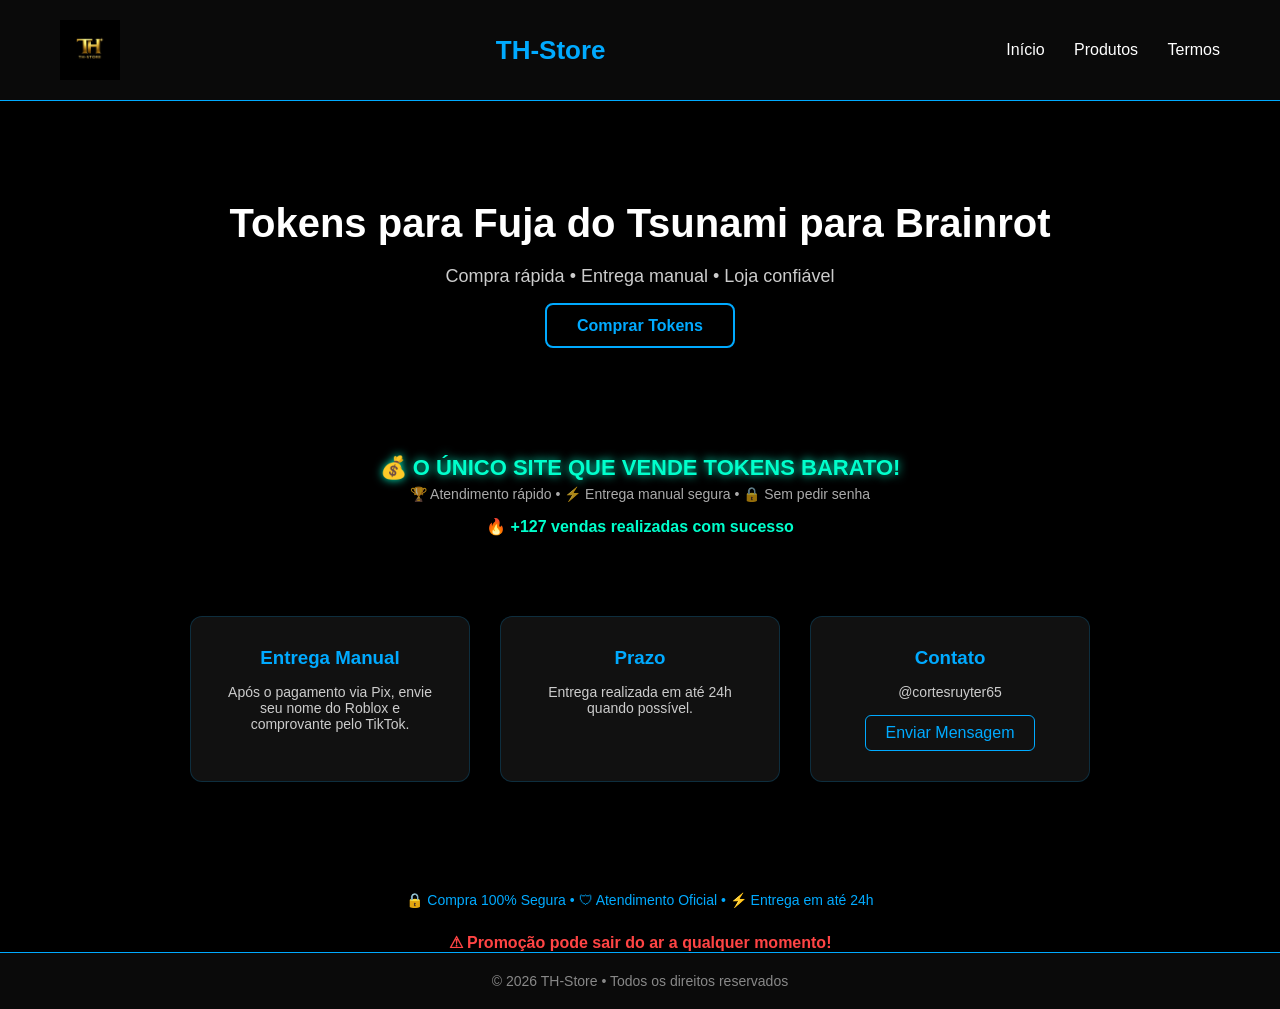
<file: index.html>
<!DOCTYPE html>
<html lang="pt-BR">
<head>
    <meta charset="UTF-8">
    <title>TH-Store | Tokens Fuja do Tsunami</title>
    <link rel="icon" type="image/png" href="favicon.png">
    <link rel="stylesheet" href="style.css">

    <style>
        .headline {
            font-size: 22px;
            font-weight: bold;
            color: #00ffcc;
            text-align: center;
            margin-top: 20px;
            text-shadow: 0 0 10px #00ffcc;
        }

        .subheadline {
            text-align: center;
            margin-top: 5px;
            font-size: 14px;
            color: #ffffffaa;
        }

        .contador {
            text-align: center;
            margin-top: 15px;
            font-weight: bold;
            color: #00ffcc;
        }

        .selos {
            text-align: center;
            margin-top: 30px;
            font-size: 14px;
            color: #00aaff;
        }

        .urgencia {
            text-align: center;
            margin-top: 25px;
            color: #ff4444;
            font-weight: bold;
        }
    </style>
</head>
<body>

<header>
    <img src="logo.png" alt="TH-Store Logo" class="logo">
    <h1>TH-Store</h1>
    <nav>
        <a href="index.html">Início</a>
        <a href="produtos.html">Produtos</a>
        <a href="termos.html">Termos</a>
    </nav>
</header>

<section class="hero">
    <h2>Tokens para Fuja do Tsunami para Brainrot</h2>
    <p>Compra rápida • Entrega manual • Loja confiável</p>
    <a href="produtos.html" class="btn">Comprar Tokens</a>
</section>

<div class="headline">
    💰 O ÚNICO SITE QUE VENDE TOKENS BARATO!
</div>

<div class="subheadline">
    🏆 Atendimento rápido • ⚡ Entrega manual segura • 🔒 Sem pedir senha
</div>

<div class="contador">
    🔥 +127 vendas realizadas com sucesso
</div>

<section class="info">
    <div class="card">
        <h3>Entrega Manual</h3>
        <p>Após o pagamento via Pix, envie seu nome do Roblox e comprovante pelo TikTok.</p>
    </div>

    <div class="card">
        <h3>Prazo</h3>
        <p>Entrega realizada em até 24h quando possível.</p>
    </div>

    <div class="card">
        <h3>Contato</h3>
        <p>@cortesruyter65</p>
        <a href="https://www.tiktok.com/@cortesruyter65" target="_blank" class="btn-small">
            Enviar Mensagem
        </a>
    </div>
</section>

<div class="selos">
    🔒 Compra 100% Segura • 🛡 Atendimento Oficial • ⚡ Entrega em até 24h
</div>

<div class="urgencia">
    ⚠ Promoção pode sair do ar a qualquer momento!
</div>

<footer>
    <p>© 2026 TH-Store • Todos os direitos reservados</p>
</footer>

</body>
</html>
</file>
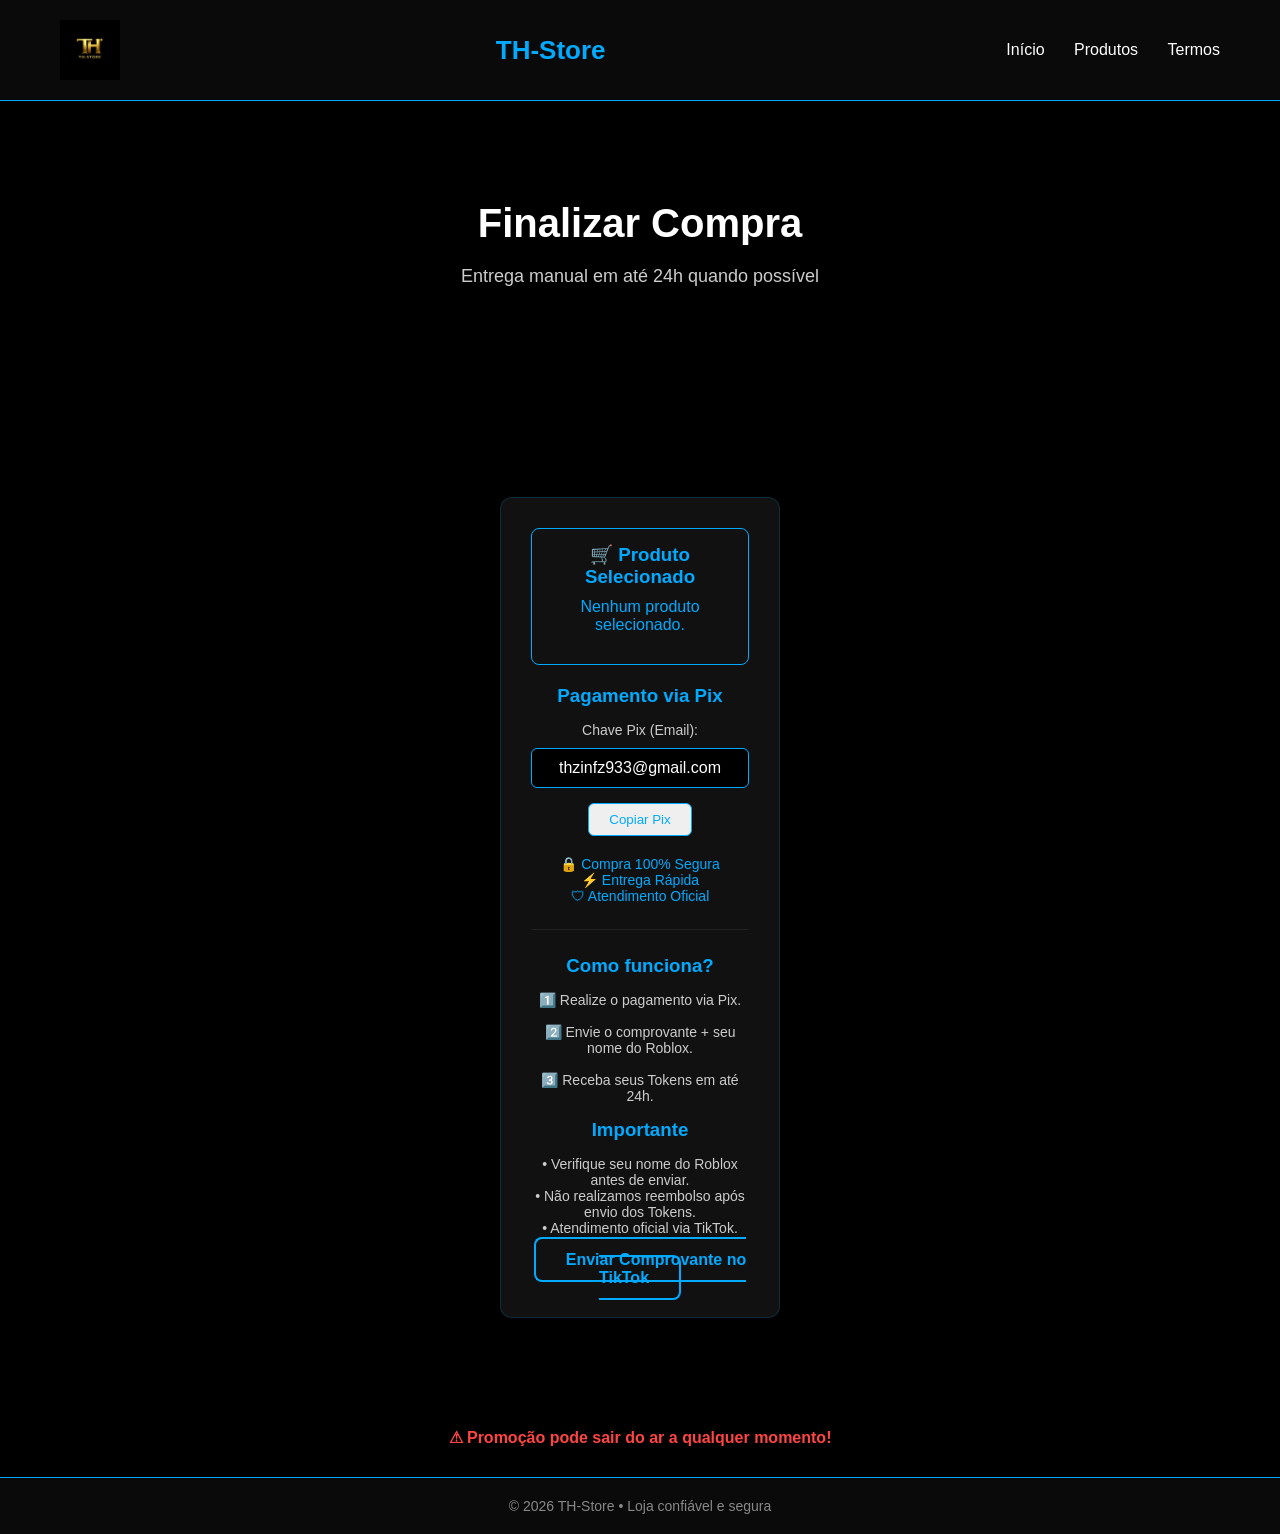
<file: checkout.html>
<!DOCTYPE html>
<html lang="pt-BR">
<head>
    <meta charset="UTF-8">
    <title>Finalizar Compra | TH-Store</title>
    <link rel="icon" type="image/png" href="favicon.png">
    <link rel="stylesheet" href="style.css">
</head>
<body>

<header>
    <img src="logo.png" alt="TH-Store Logo" class="logo">
    <h1>TH-Store</h1>
    <nav>
        <a href="index.html">Início</a>
        <a href="produtos.html">Produtos</a>
        <a href="termos.html">Termos</a>
    </nav>
</header>

<section class="hero">
    <h2>Finalizar Compra</h2>
    <p>Entrega manual em até 24h quando possível</p>
</section>

<section class="info">
    <div class="card" style="max-width:600px;">

        <!-- PRODUTO SELECIONADO -->
        <div style="background:#111; padding:15px; border:1px solid #00aaff; border-radius:8px; margin-bottom:20px;">
            <h3 style="margin-bottom:10px;">🛒 Produto Selecionado</h3>
            <p id="produtoEscolhido" style="font-size:16px; color:#00aaff;">
                Nenhum produto selecionado.
            </p>
        </div>

        <!-- PIX -->
        <h3>Pagamento via Pix</h3>

        <p style="margin-bottom:10px;">
            Chave Pix (Email):
        </p>

        <div style="background:#000; padding:10px; border:1px solid #00aaff; border-radius:6px; margin-bottom:15px;">
            <span id="pixKey">thzinfz933@gmail.com</span>
        </div>

        <button onclick="copiarPix()" class="btn-small">
            Copiar Pix
        </button>

        <p id="copiadoMsg" style="margin-top:10px; color:#00aaff;"></p>

        <!-- SELOS -->
        <div style="margin-top:20px; font-size:14px; color:#00aaff;">
            🔒 Compra 100% Segura <br>
            ⚡ Entrega Rápida <br>
            🛡 Atendimento Oficial
        </div>

        <hr style="margin:25px 0; border:0; border-top:1px solid #222;">

        <!-- COMO FUNCIONA -->
        <h3>Como funciona?</h3>
        <p style="margin-bottom:15px;">
            1️⃣ Realize o pagamento via Pix.<br><br>
            2️⃣ Envie o comprovante + seu nome do Roblox.<br><br>
            3️⃣ Receba seus Tokens em até 24h.
        </p>

        <h3>Importante</h3>
        <p style="margin-bottom:15px;">
            • Verifique seu nome do Roblox antes de enviar.<br>
            • Não realizamos reembolso após envio dos Tokens.<br>
            • Atendimento oficial via TikTok.
        </p>

        <!-- BOTÃO TIKTOK -->
        <a href="https://www.tiktok.com/@cortesruyter65" target="_blank" class="btn">
            Enviar Comprovante no TikTok
        </a>

    </div>
</section>

<!-- ESCASSEZ -->
<div style="text-align:center; margin:30px 0; color:#ff4444; font-weight:bold;">
    ⚠ Promoção pode sair do ar a qualquer momento!
</div>

<footer>
    <p>© 2026 TH-Store • Loja confiável e segura</p>
</footer>

<script>
function copiarPix() {
    var chave = document.getElementById("pixKey").innerText;
    navigator.clipboard.writeText(chave);
    document.getElementById("copiadoMsg").innerText = "✅ Pix copiado com sucesso!";
}

function carregarProduto() {
    const params = new URLSearchParams(window.location.search);
    const produto = params.get("produto");
    const preco = params.get("preco");

    if (produto && preco) {
        document.getElementById("produtoEscolhido").innerHTML =
            "Produto: <b>" + produto + "</b><br>Valor: <b>" + preco + "</b>";
    }
}

carregarProduto();
</script>

</body>
</html>
</file>
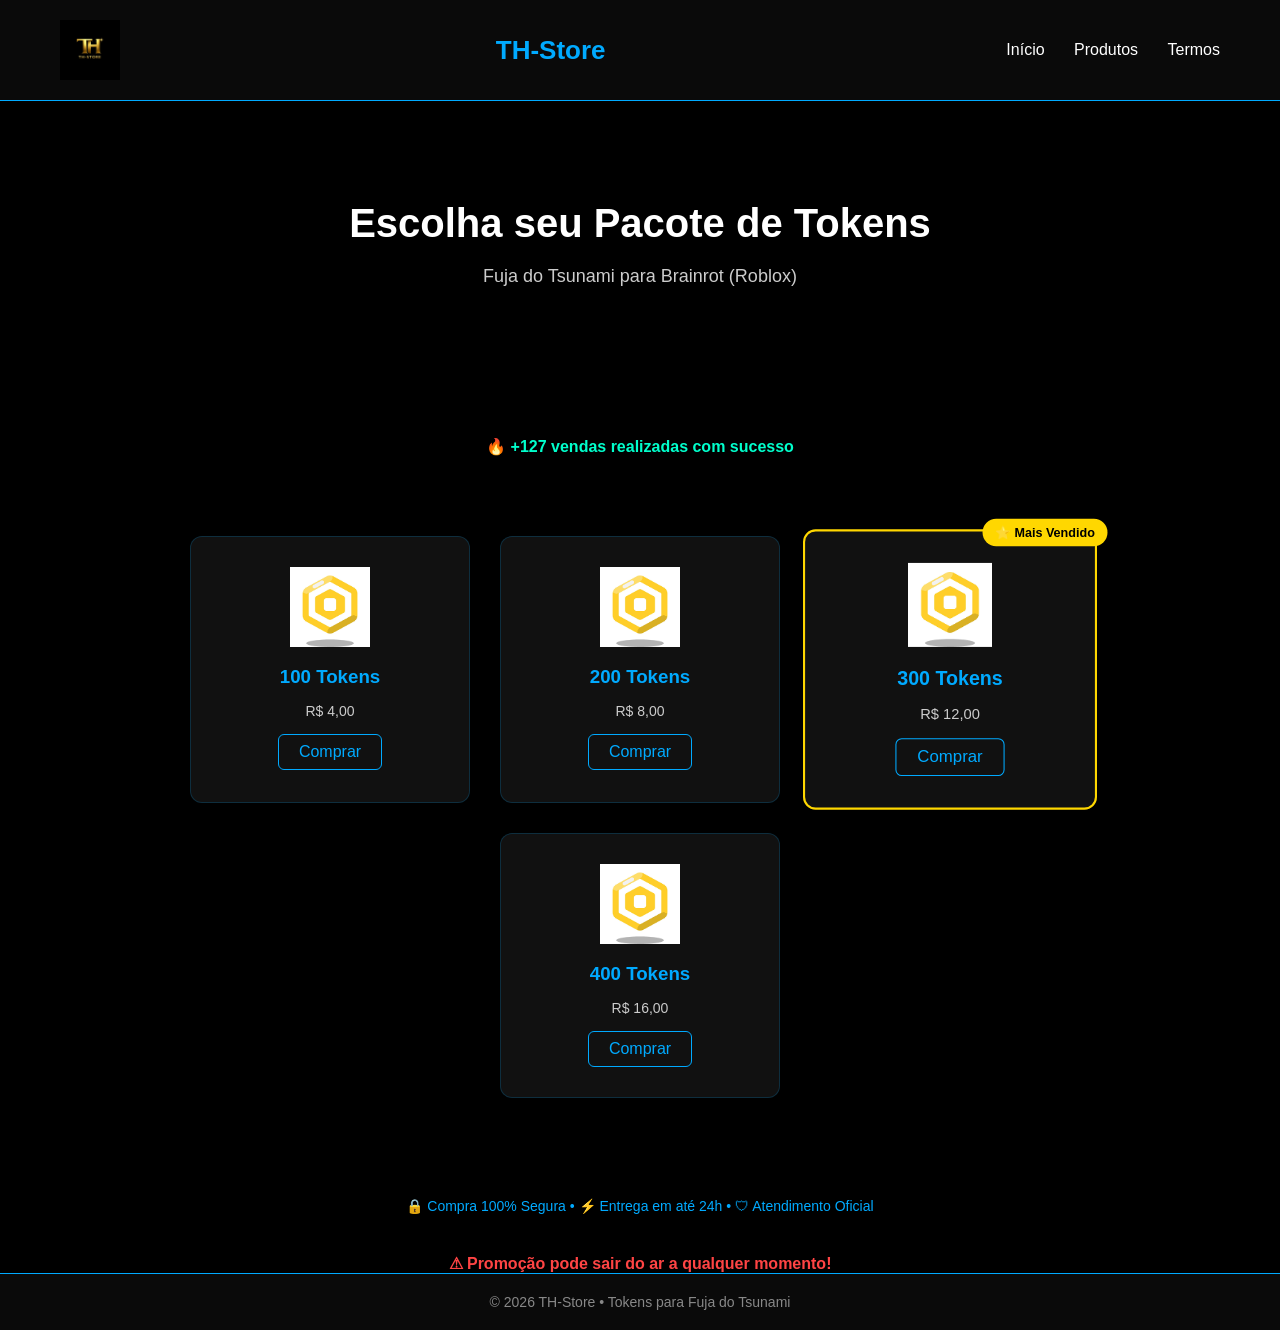
<file: produtos.html>
<!DOCTYPE html>
<html lang="pt-BR">
<head>
    <meta charset="UTF-8">
    <title>Produtos | TH-Store</title>
    <link rel="icon" type="image/png" href="favicon.png">
    <link rel="stylesheet" href="style.css">

    <style>
        .popular {
            border: 2px solid gold;
            position: relative;
            transform: scale(1.05);
        }

        .badge {
            position: absolute;
            top: -12px;
            right: -12px;
            background: gold;
            color: black;
            padding: 6px 12px;
            border-radius: 20px;
            font-size: 12px;
            font-weight: bold;
        }

        .contador-vendas {
            text-align: center;
            margin-top: 20px;
            font-weight: bold;
            color: #00ffcc;
        }

        .urgencia {
            text-align: center;
            margin-top: 40px;
            color: #ff4444;
            font-weight: bold;
        }

        .selos {
            text-align: center;
            margin-top: 20px;
            font-size: 14px;
            color: #00aaff;
        }
    </style>
</head>
<body>

<header>
    <img src="logo.png" alt="TH-Store Logo" class="logo">
    <h1>TH-Store</h1>
    <nav>
        <a href="index.html">Início</a>
        <a href="produtos.html">Produtos</a>
        <a href="termos.html">Termos</a>
    </nav>
</header>

<section class="hero">
    <h2>Escolha seu Pacote de Tokens</h2>
    <p>Fuja do Tsunami para Brainrot (Roblox)</p>
</section>

<div class="contador-vendas">
    🔥 +127 vendas realizadas com sucesso
</div>

<section class="info">

    <div class="card">
        <img src="token.png" alt="Token" style="width:80px; margin-bottom:15px;">
        <h3>100 Tokens</h3>
        <p>R$ 4,00</p>
        <a href="checkout.html?produto=100%20Tokens&preco=R$4,00" class="btn-small">
            Comprar
        </a>
    </div>

    <div class="card">
        <img src="token.png" alt="Token" style="width:80px; margin-bottom:15px;">
        <h3>200 Tokens</h3>
        <p>R$ 8,00</p>
        <a href="checkout.html?produto=200%20Tokens&preco=R$8,00" class="btn-small">
            Comprar
        </a>
    </div>

    <div class="card popular">
        <div class="badge">⭐ Mais Vendido</div>
        <img src="token.png" alt="Token" style="width:80px; margin-bottom:15px;">
        <h3>300 Tokens</h3>
        <p>R$ 12,00</p>
        <a href="checkout.html?produto=300%20Tokens&preco=R$12,00" class="btn-small">
            Comprar
        </a>
    </div>

    <div class="card">
        <img src="token.png" alt="Token" style="width:80px; margin-bottom:15px;">
        <h3>400 Tokens</h3>
        <p>R$ 16,00</p>
        <a href="checkout.html?produto=400%20Tokens&preco=R$16,00" class="btn-small">
            Comprar
        </a>
    </div>

</section>

<div class="selos">
    🔒 Compra 100% Segura • ⚡ Entrega em até 24h • 🛡 Atendimento Oficial
</div>

<div class="urgencia">
    ⚠ Promoção pode sair do ar a qualquer momento!
</div>

<footer>
    <p>© 2026 TH-Store • Tokens para Fuja do Tsunami</p>
</footer>

<script>
const produtos = ["100 Tokens", "200 Tokens", "300 Tokens", "400 Tokens"];
const nomes = ["Lucas", "Ana", "Pedro", "Rafael", "Marcos", "Juliana"];

function notificarCompra(){
    const produto = produtos[Math.floor(Math.random() * produtos.length)];
    const nome = nomes[Math.floor(Math.random() * nomes.length)];

    const notificacao = document.createElement("div");
    notificacao.innerHTML = "🟢 " + nome + " acabou de comprar " + produto;
    notificacao.style.position = "fixed";
    notificacao.style.bottom = "20px";
    notificacao.style.left = "20px";
    notificacao.style.background = "#111";
    notificacao.style.padding = "10px 15px";
    notificacao.style.border = "1px solid #00aaff";
    notificacao.style.borderRadius = "8px";
    notificacao.style.color = "#00aaff";
    notificacao.style.boxShadow = "0 0 10px #00aaff";
    notificacao.style.zIndex = "9999";
    document.body.appendChild(notificacao);

    setTimeout(() => {
        notificacao.remove();
    }, 4000);
}

setInterval(notificarCompra, 15000);
</script>

</body>
</html>
</file>
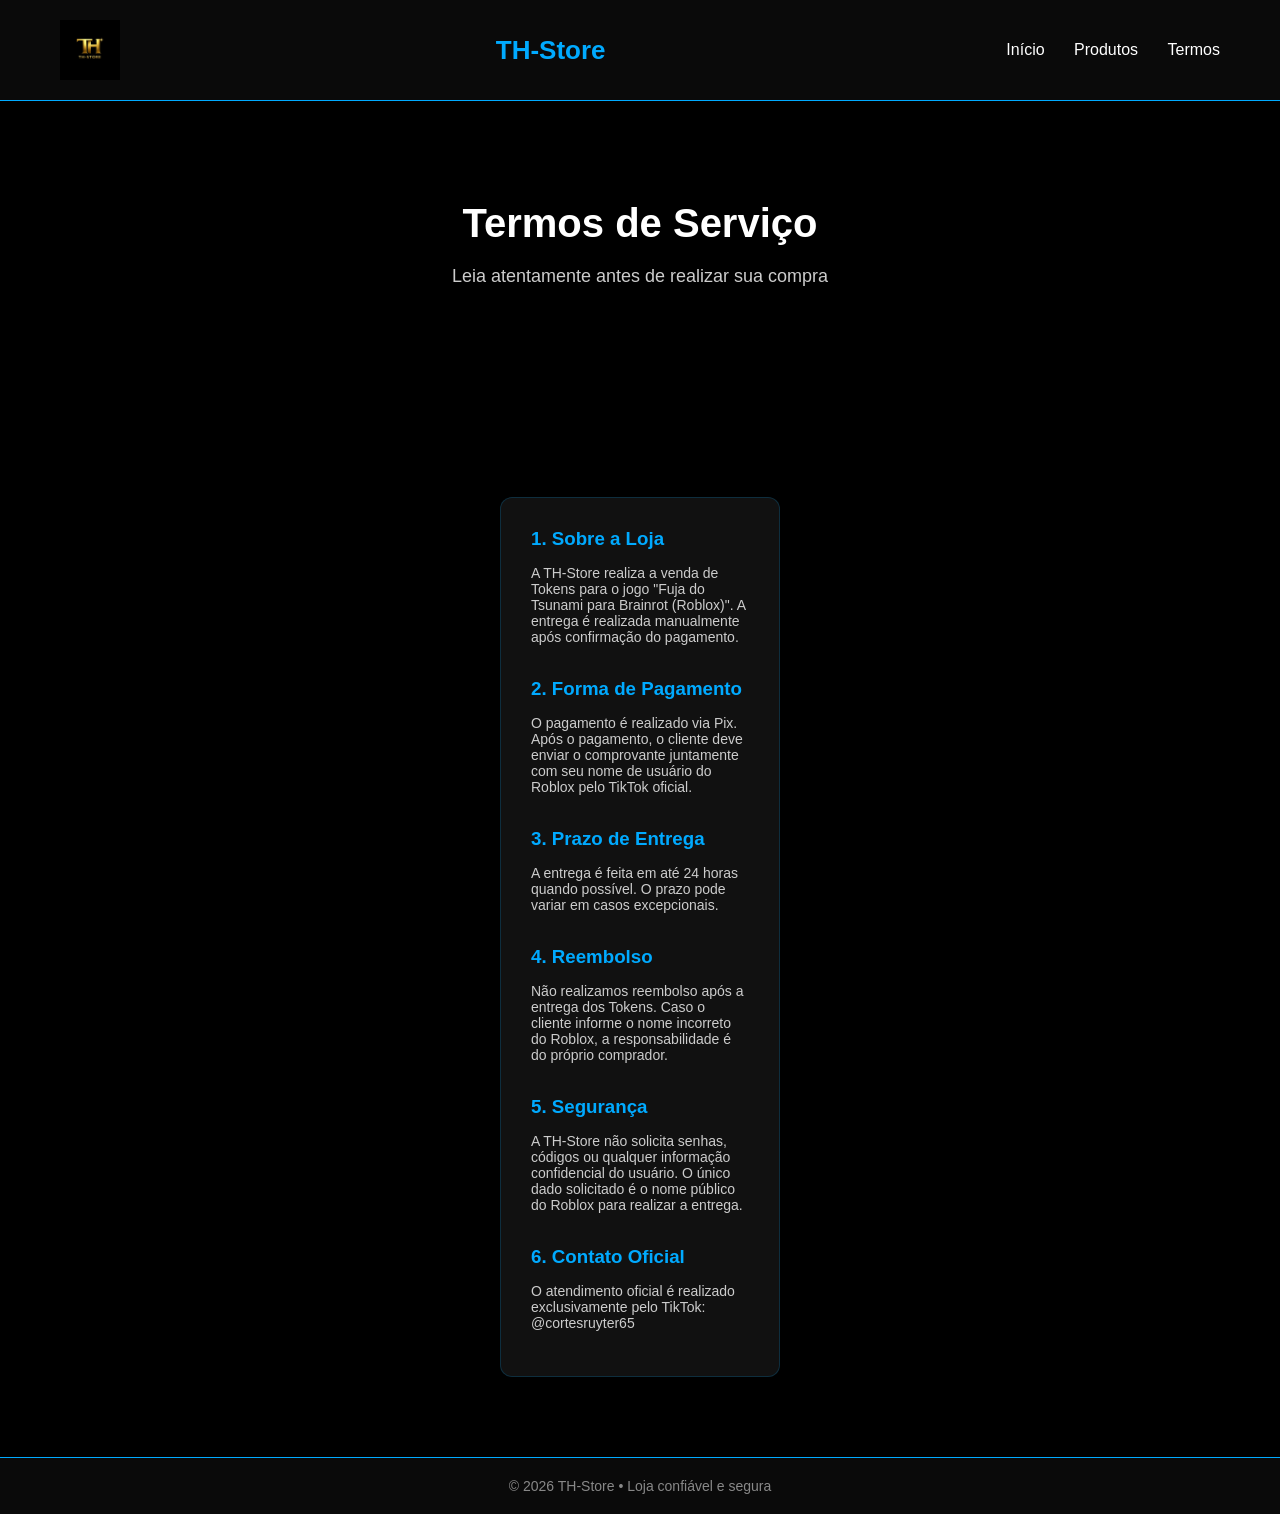
<file: termos.html>
<!DOCTYPE html>
<html lang="pt-BR">
<head>
    <meta charset="UTF-8">
    <title>Termos de Serviço | TH-Store</title>
    <link rel="icon" type="image/png" href="favicon.png">
    <link rel="stylesheet" href="style.css">
</head>
<body>

<header>
    <img src="logo.png" alt="TH-Store Logo" class="logo">
    <h1>TH-Store</h1>
    <nav>
        <a href="index.html">Início</a>
        <a href="produtos.html">Produtos</a>
        <a href="termos.html">Termos</a>
    </nav>
</header>

<section class="hero">
    <h2>Termos de Serviço</h2>
    <p>Leia atentamente antes de realizar sua compra</p>
</section>

<section class="info">
    <div class="card" style="max-width:800px; text-align:left;">

        <h3>1. Sobre a Loja</h3>
        <p>
            A TH-Store realiza a venda de Tokens para o jogo 
            "Fuja do Tsunami para Brainrot (Roblox)".
            A entrega é realizada manualmente após confirmação do pagamento.
        </p>

        <br>

        <h3>2. Forma de Pagamento</h3>
        <p>
            O pagamento é realizado via Pix.
            Após o pagamento, o cliente deve enviar o comprovante
            juntamente com seu nome de usuário do Roblox pelo TikTok oficial.
        </p>

        <br>

        <h3>3. Prazo de Entrega</h3>
        <p>
            A entrega é feita em até 24 horas quando possível.
            O prazo pode variar em casos excepcionais.
        </p>

        <br>

        <h3>4. Reembolso</h3>
        <p>
            Não realizamos reembolso após a entrega dos Tokens.
            Caso o cliente informe o nome incorreto do Roblox,
            a responsabilidade é do próprio comprador.
        </p>

        <br>

        <h3>5. Segurança</h3>
        <p>
            A TH-Store não solicita senhas, códigos ou qualquer
            informação confidencial do usuário.
            O único dado solicitado é o nome público do Roblox
            para realizar a entrega.
        </p>

        <br>

        <h3>6. Contato Oficial</h3>
        <p>
            O atendimento oficial é realizado exclusivamente pelo TikTok:
            @cortesruyter65
        </p>

    </div>
</section>

<footer>
    <p>© 2026 TH-Store • Loja confiável e segura</p>
</footer>

</body>
</html>
</file>
<file: style.css>
/* Reset básico */
* {
    margin: 0;
    padding: 0;
    box-sizing: border-box;
}

/* Corpo do site */
body {
    font-family: Arial, Helvetica, sans-serif;
    background-color: #000;
    color: #fff;
}

/* Header */
header {
    display: flex;
    justify-content: space-between;
    align-items: center;
    padding: 20px 60px;
    background-color: #0a0a0a;
    border-bottom: 1px solid #00aaff;
}

.logo {
    width: 60px;
}

header h1 {
    color: #00aaff;
    font-size: 26px;
}

nav a {
    color: #fff;
    text-decoration: none;
    margin-left: 25px;
    transition: 0.3s;
}

nav a:hover {
    color: #00aaff;
}

/* Hero */
.hero {
    text-align: center;
    padding: 100px 20px;
}

.hero h2 {
    font-size: 40px;
    margin-bottom: 20px;
}

.hero p {
    font-size: 18px;
    margin-bottom: 30px;
    color: #ccc;
}

/* Botão principal */
.btn {
    background-color: transparent;
    border: 2px solid #00aaff;
    color: #00aaff;
    padding: 12px 30px;
    text-decoration: none;
    border-radius: 8px;
    transition: 0.3s;
    font-weight: bold;
}

.btn:hover {
    background-color: #00aaff;
    color: #000;
}

/* Seção Informações */
.info {
    display: flex;
    justify-content: center;
    gap: 30px;
    padding: 80px 40px;
    flex-wrap: wrap;
}

.card {
    background-color: #111;
    padding: 30px;
    width: 280px;
    border-radius: 12px;
    border: 1px solid #00aaff30;
    transition: 0.3s;
    text-align: center;
}

.card:hover {
    transform: translateY(-5px);
    border: 1px solid #00aaff;
}

.card h3 {
    margin-bottom: 15px;
    color: #00aaff;
}

.card p {
    font-size: 14px;
    color: #ccc;
    margin-bottom: 15px;
}

/* Botão pequeno */
.btn-small {
    display: inline-block;
    padding: 8px 20px;
    border-radius: 6px;
    border: 1px solid #00aaff;
    color: #00aaff;
    text-decoration: none;
    transition: 0.3s;
}

.btn-small:hover {
    background-color: #00aaff;
    color: #000;
}

/* Footer */
footer {
    text-align: center;
    padding: 20px;
    background-color: #0a0a0a;
    border-top: 1px solid #00aaff;
    font-size: 14px;
    color: #888;
}
</file>
